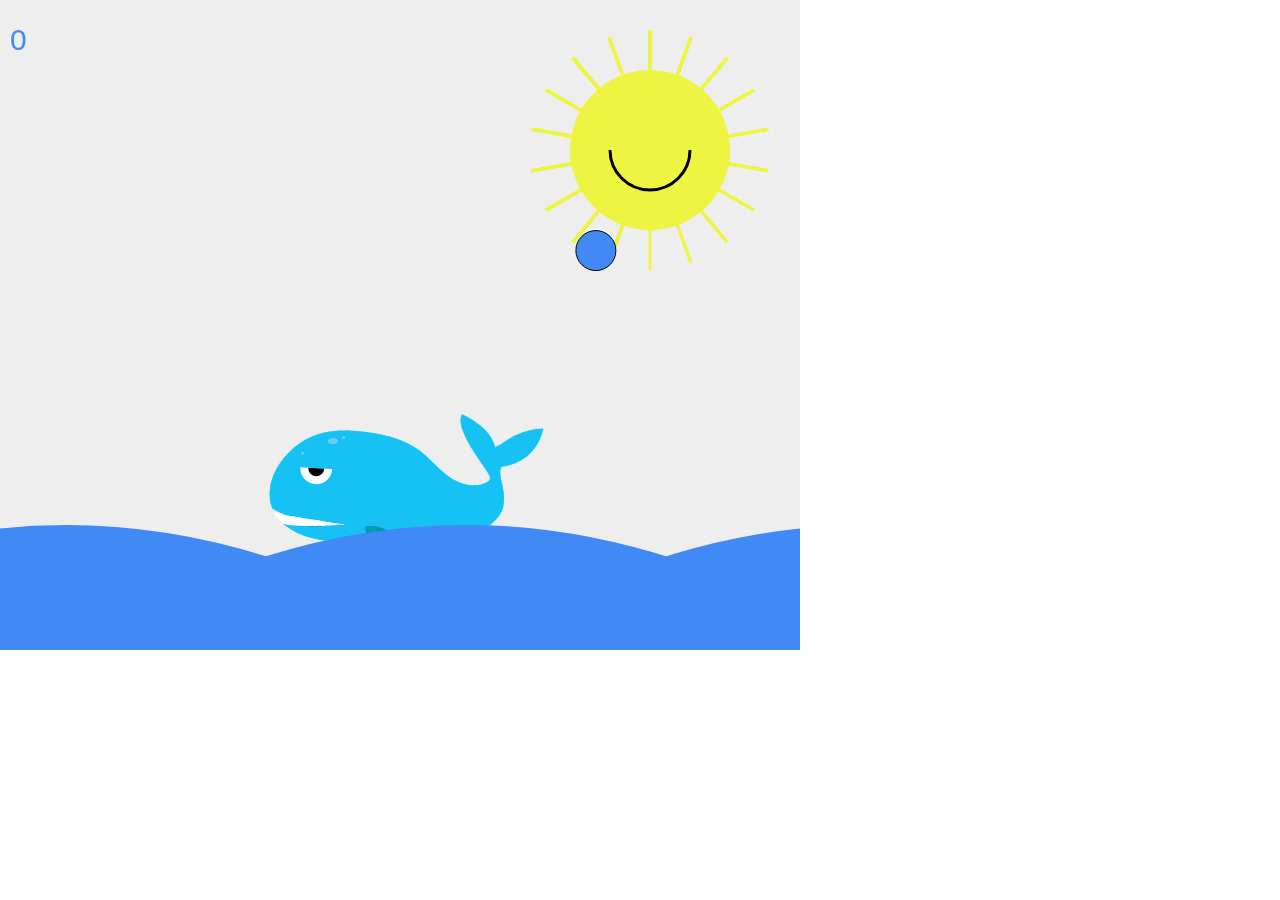
<file: index.html>
<!DOCTYPE html>
<html>
<head>
    <link rel="stylesheet" href="style.css" type="text/css"/>

<meta charset="utf-8">
<title>BlueWhale</title>
</head>
<body>
<canvas style="z-index: 10;   position: fixed; top:0;left:0;" height="650px" id="blue" width="800px"></canvas>
<img id="whaleDR" style="z-index:0;position: fixed; top:0;left:0;" height="300px" width="300px" src="whaleDirectionRight.png"/>
<img id="whaleDL" style="z-index: 0;   position: fixed; top:0;left:0;"  height="300px" width="300px" src="whaleDirectionLeft.png"/>
<script src="sun.js"></script>
<script src="balls.js"></script>
<script src="Whale.js"></script>
<script src="sea.js"></script>
<script src="main.js"></script>
</body>
</html>
</file>
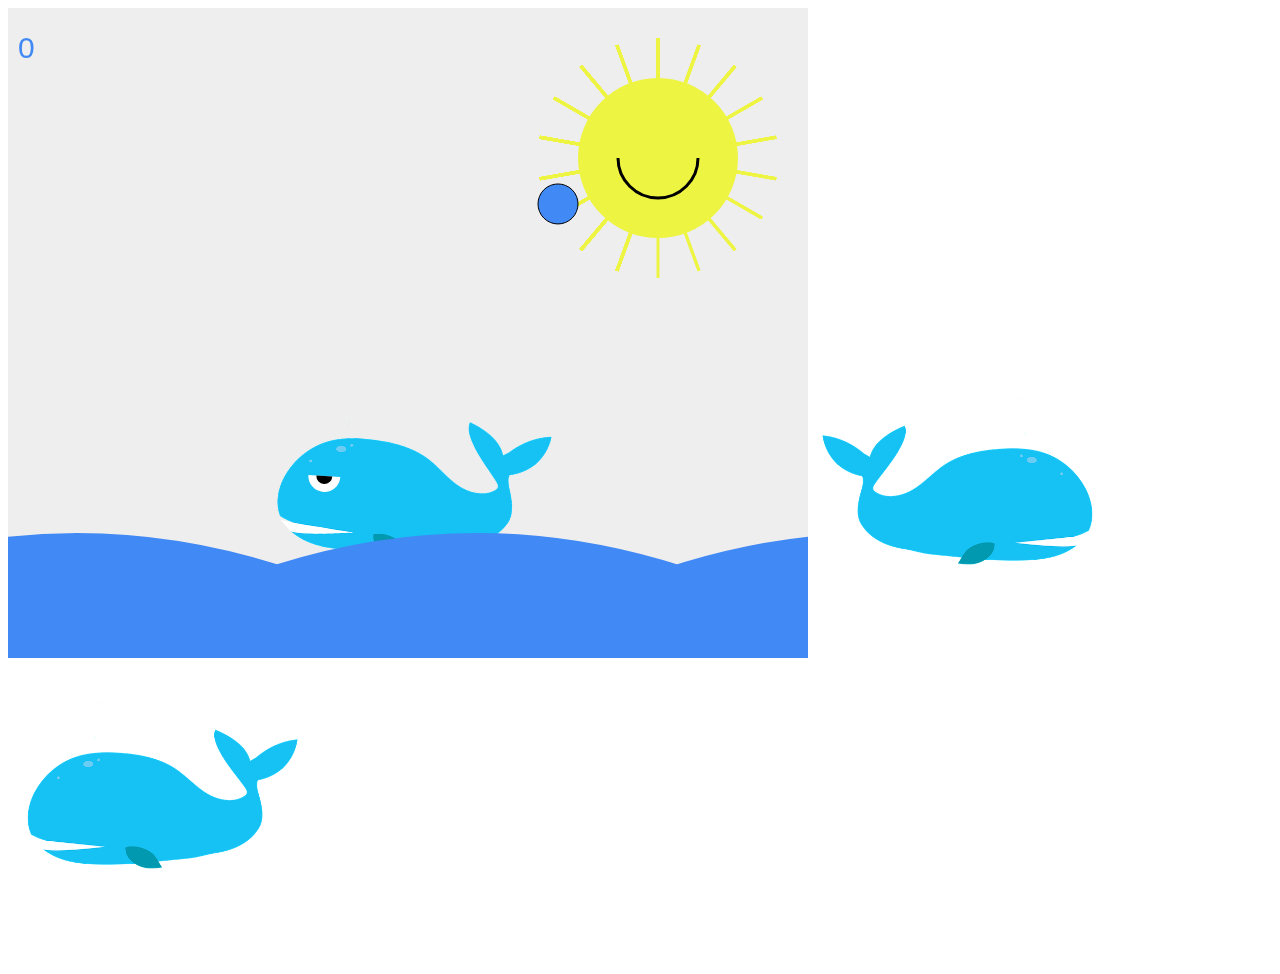
<file: public_html/index.html>
<!DOCTYPE html>
<html>
<head>
    <link rel="stylesheet" href="style.css" type="text/css"/>

<meta charset="utf-8">
<title>BlueWhale</title>
</head>
<body>
<canvas height="650px" id="blue" width="800px"></canvas>
<img id="whaleDR" height="300px" width="300px" src="whaleDirectionRight.png"/>
<img id="whaleDL" height="300px" width="300px" src="whaleDirectionLeft.png"/>
<script src="sun.js"></script>
<script src="balls.js"></script>
<script src="Whale.js"></script>
<script src="sea.js"></script>
<script src="main.js"></script>
</body>
</html>
</file>
<file: style.css>
#blue {

    background-color: #EEE;
}
#whale
{
    z-index:-5;
    position: fixed;
    top:0;
    left:0;
    display:none;
}
</file>
<file: public_html/style.css>
#blue {

    background-color: #EEE;
}
#whale
{
    z-index:-5;
    position: fixed;
    top:0;
    left:0;
    display:none;
}
</file>
